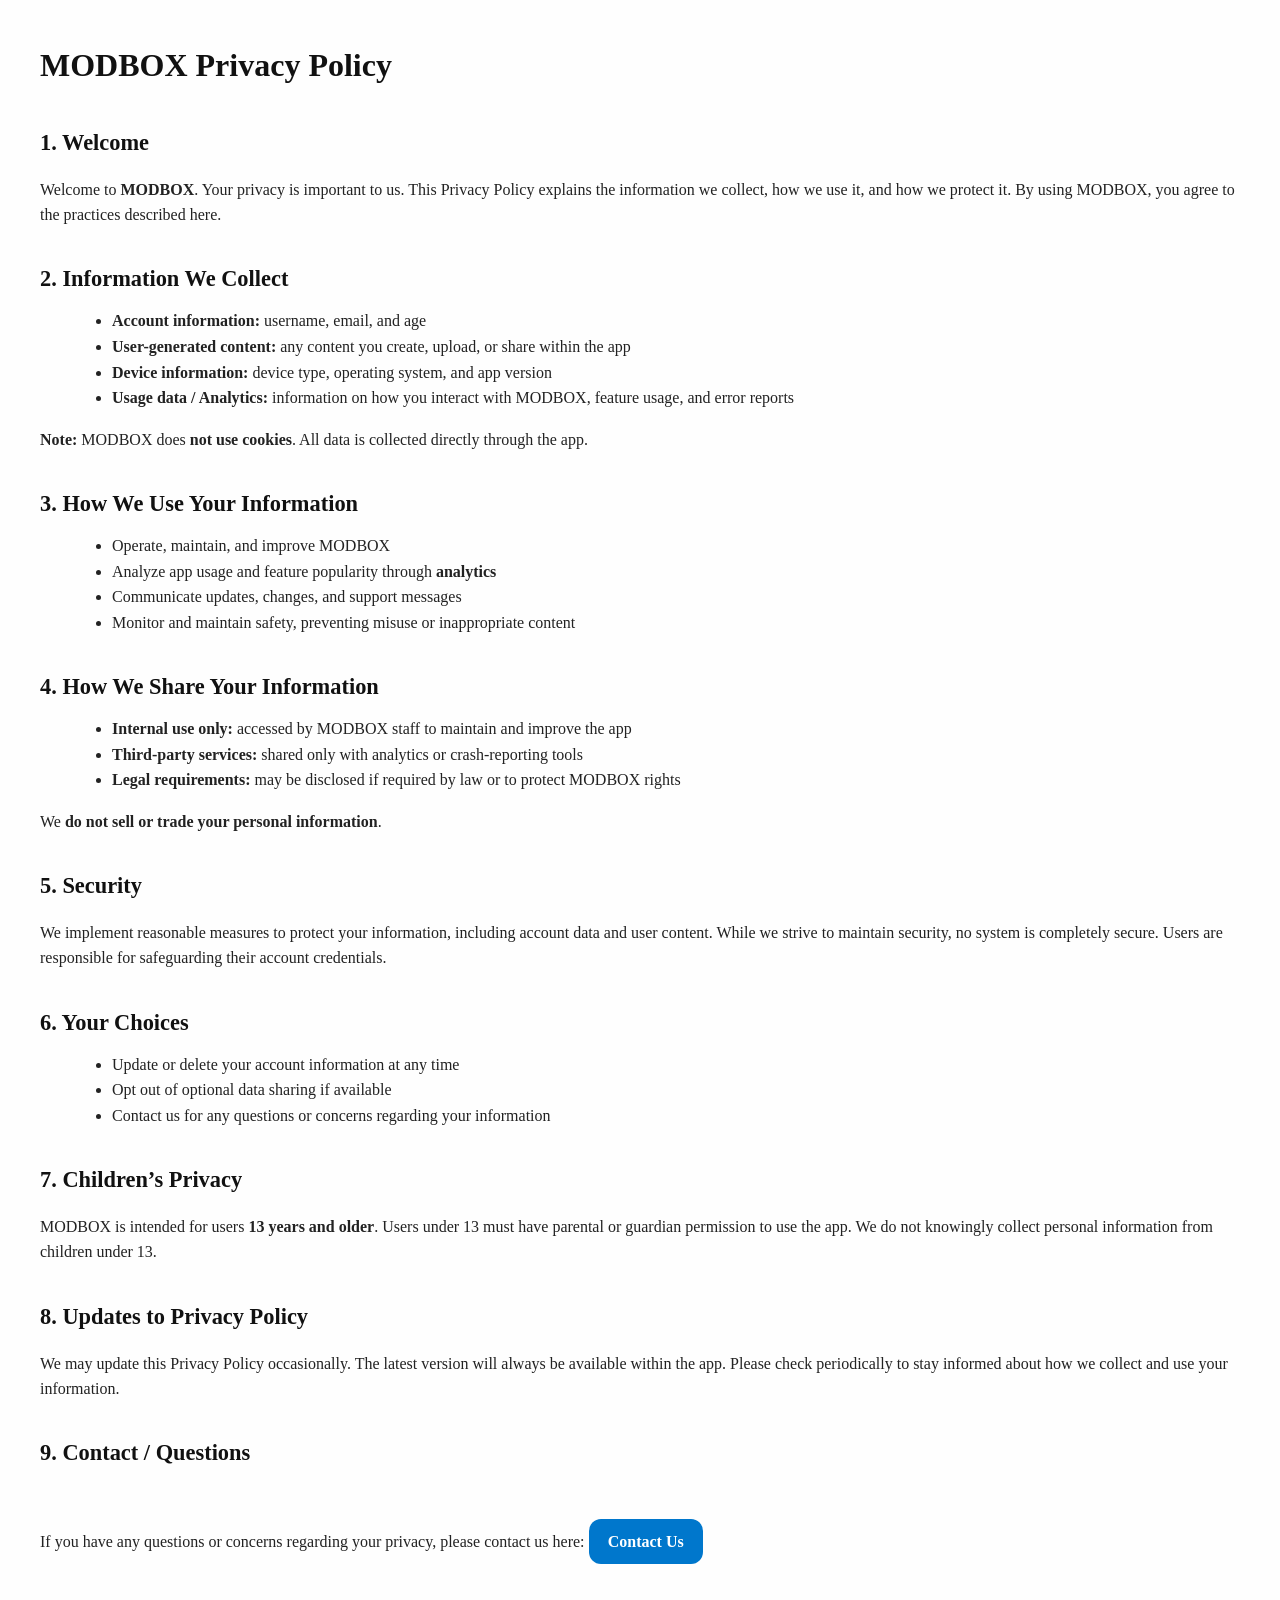
<file: client/src/notices/privacy_policy.html>
<!DOCTYPE html>
<html lang="en">
<head>
    <meta charset="UTF-8">
    <meta name="viewport" content="width=device-width, initial-scale=1.0">
    <title>MODBOX - Privacy Policy</title>
    <script>
        document.body.style.fontFamily = "Arial, sans-serif";
    </script>
    <style>
        body {
            margin: 40px;
            line-height: 1.6;
            color: #222;
            background-color: #fefefe;
        }
        h1, h2 {
            color: #111;
        }
        h1 {
            font-size: 2em;
            margin-bottom: 0.5em;
        }
        h2 {
            font-size: 1.4em;
            margin-top: 1.5em;
            margin-bottom: 0.5em;
        }
        p {
            margin-bottom: 1em;
        }
        ul {
            margin: 0.5em 0 1em 2em;
        }
        a.button {
            display: inline-block;
            margin-top: 2em;
            padding: 0.6em 1.2em;
            background-color: #0077cc;
            color: white;
            text-decoration: none;
            border-radius: 12px;
            font-weight: bold;
        }
        a.button:hover {
            background-color: #005fa3;
        }
    </style>
</head>
<body>
    <h1>MODBOX Privacy Policy</h1>

    <h2>1. Welcome</h2>
    <p>Welcome to <strong>MODBOX</strong>. Your privacy is important to us. This Privacy Policy explains the information we collect, how we use it, and how we protect it. By using MODBOX, you agree to the practices described here.</p>

    <h2>2. Information We Collect</h2>
    <ul>
        <li><strong>Account information:</strong> username, email, and age</li>
        <li><strong>User-generated content:</strong> any content you create, upload, or share within the app</li>
        <li><strong>Device information:</strong> device type, operating system, and app version</li>
        <li><strong>Usage data / Analytics:</strong> information on how you interact with MODBOX, feature usage, and error reports</li>
    </ul>
    <p><strong>Note:</strong> MODBOX does <strong>not use cookies</strong>. All data is collected directly through the app.</p>

    <h2>3. How We Use Your Information</h2>
    <ul>
        <li>Operate, maintain, and improve MODBOX</li>
        <li>Analyze app usage and feature popularity through <strong>analytics</strong></li>
        <li>Communicate updates, changes, and support messages</li>
        <li>Monitor and maintain safety, preventing misuse or inappropriate content</li>
    </ul>

    <h2>4. How We Share Your Information</h2>
    <ul>
        <li><strong>Internal use only:</strong> accessed by MODBOX staff to maintain and improve the app</li>
        <li><strong>Third-party services:</strong> shared only with analytics or crash-reporting tools</li>
        <li><strong>Legal requirements:</strong> may be disclosed if required by law or to protect MODBOX rights</li>
    </ul>
    <p>We <strong>do not sell or trade your personal information</strong>.</p>

    <h2>5. Security</h2>
    <p>We implement reasonable measures to protect your information, including account data and user content. While we strive to maintain security, no system is completely secure. Users are responsible for safeguarding their account credentials.</p>

    <h2>6. Your Choices</h2>
    <ul>
        <li>Update or delete your account information at any time</li>
        <li>Opt out of optional data sharing if available</li>
        <li>Contact us for any questions or concerns regarding your information</li>
    </ul>

    <h2>7. Children’s Privacy</h2>
    <p>MODBOX is intended for users <strong>13 years and older</strong>. Users under 13 must have parental or guardian permission to use the app. We do not knowingly collect personal information from children under 13.</p>

    <h2>8. Updates to Privacy Policy</h2>
    <p>We may update this Privacy Policy occasionally. The latest version will always be available within the app. Please check periodically to stay informed about how we collect and use your information.</p>

    <h2>9. Contact / Questions</h2>
    <p>If you have any questions or concerns regarding your privacy, please contact us here: <a href="#" class="button">Contact Us</a></p>

</body>
</html>
</file>
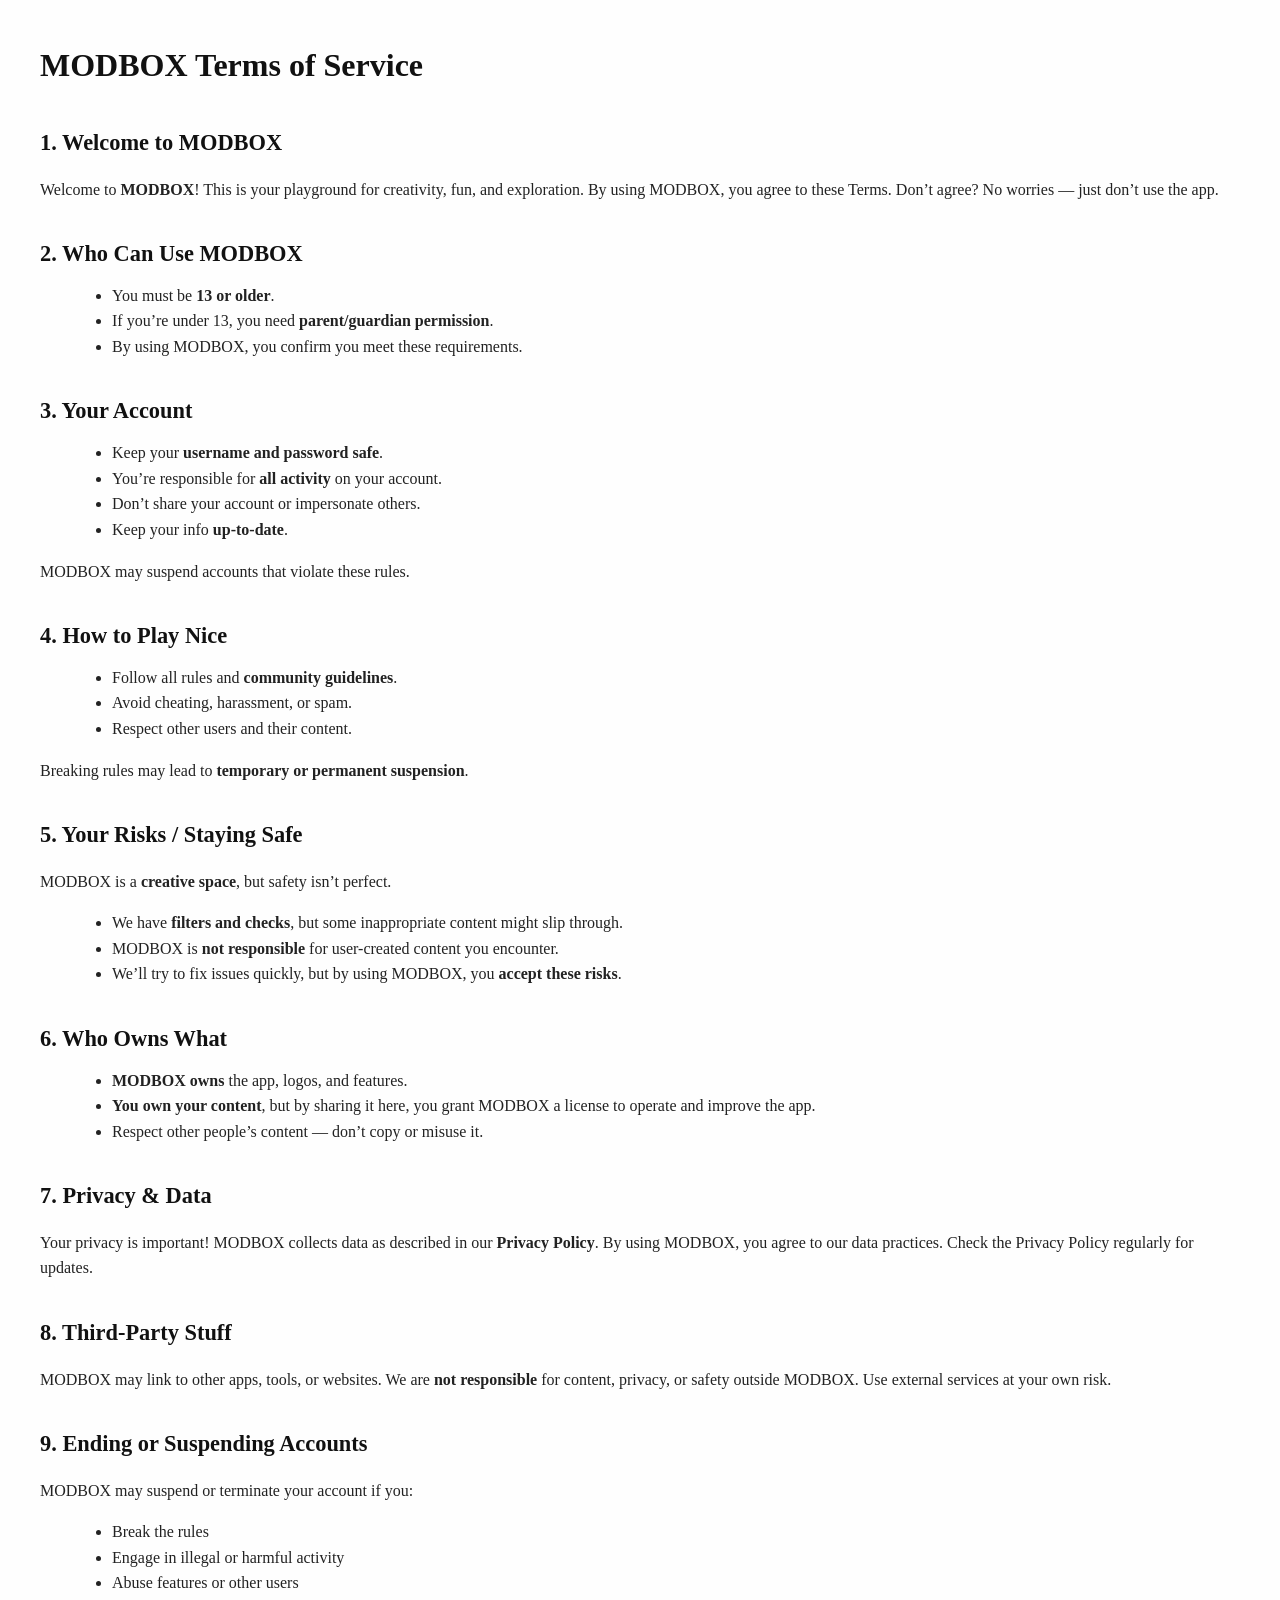
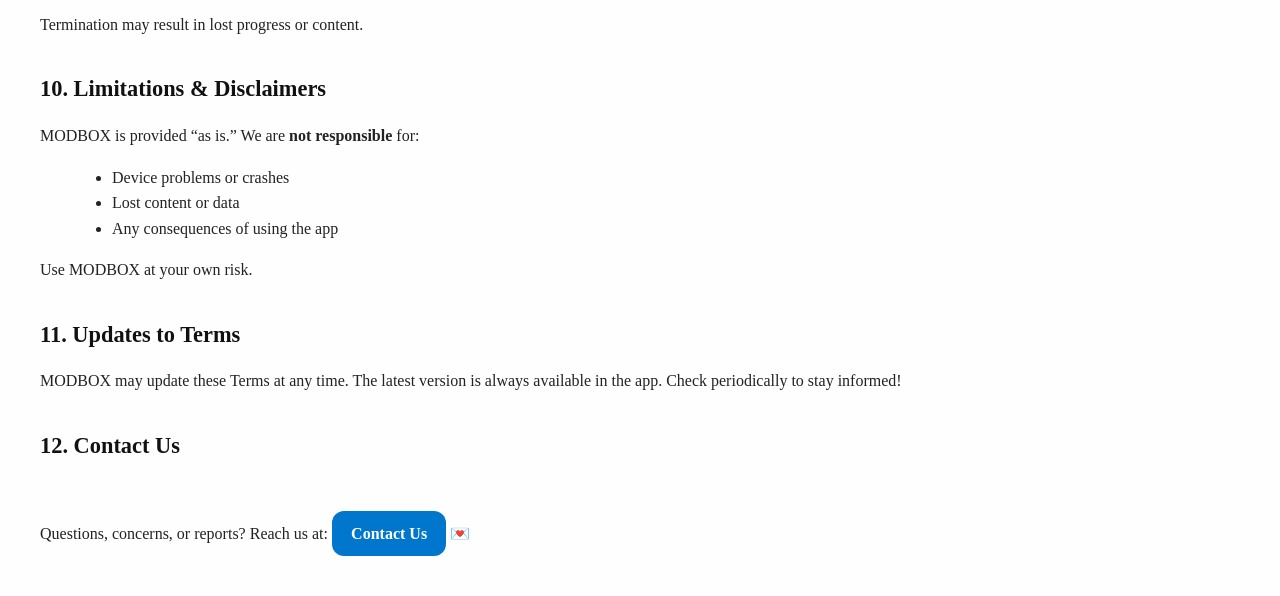
<file: client/src/notices/terms_of_service.html>
<!DOCTYPE html>
<html lang="en">
<head>
    <meta charset="UTF-8">
    <meta name="viewport" content="width=device-width, initial-scale=1.0">
    <title>MODBOX - Terms of Service</title>
    <script>
        document.body.style.fontFamily = "Arial, sans-serif";
    </script>
    <style>
        body {
            margin: 40px;
            line-height: 1.6;
            color: #222;
            background-color: #fefefe;
        }
        h1, h2 {
            color: #111;
        }
        h1 {
            font-size: 2em;
            margin-bottom: 0.5em;
        }
        h2 {
            font-size: 1.4em;
            margin-top: 1.5em;
            margin-bottom: 0.5em;
        }
        p {
            margin-bottom: 1em;
        }
        ul {
            margin: 0.5em 0 1em 2em;
        }
        a.button {
            display: inline-block;
            margin-top: 2em;
            padding: 0.6em 1.2em;
            background-color: #0077cc;
            color: white;
            text-decoration: none;
            border-radius: 12px;
            font-weight: bold;
        }
        a.button:hover {
            background-color: #005fa3;
        }
    </style>
</head>
<body>
    <h1>MODBOX Terms of Service</h1>

    <h2>1. Welcome to MODBOX</h2>
    <p>Welcome to <strong>MODBOX</strong>! This is your playground for creativity, fun, and exploration. By using MODBOX, you agree to these Terms. Don’t agree? No worries — just don’t use the app.</p>

    <h2>2. Who Can Use MODBOX</h2>
    <ul>
        <li>You must be <strong>13 or older</strong>.</li>
        <li>If you’re under 13, you need <strong>parent/guardian permission</strong>.</li>
        <li>By using MODBOX, you confirm you meet these requirements.</li>
    </ul>

    <h2>3. Your Account</h2>
    <ul>
        <li>Keep your <strong>username and password safe</strong>.</li>
        <li>You’re responsible for <strong>all activity</strong> on your account.</li>
        <li>Don’t share your account or impersonate others.</li>
        <li>Keep your info <strong>up-to-date</strong>.</li>
    </ul>
    <p>MODBOX may suspend accounts that violate these rules.</p>

    <h2>4. How to Play Nice</h2>
    <ul>
        <li>Follow all rules and <strong>community guidelines</strong>.</li>
        <li>Avoid cheating, harassment, or spam.</li>
        <li>Respect other users and their content.</li>
    </ul>
    <p>Breaking rules may lead to <strong>temporary or permanent suspension</strong>.</p>

    <h2>5. Your Risks / Staying Safe</h2>
    <p>MODBOX is a <strong>creative space</strong>, but safety isn’t perfect. </p>
    <ul>
        <li>We have <strong>filters and checks</strong>, but some inappropriate content might slip through.</li>
        <li>MODBOX is <strong>not responsible</strong> for user-created content you encounter.</li>
        <li>We’ll try to fix issues quickly, but by using MODBOX, you <strong>accept these risks</strong>.</li>
    </ul>

    <h2>6. Who Owns What</h2>
    <ul>
        <li><strong>MODBOX owns</strong> the app, logos, and features.</li>
        <li><strong>You own your content</strong>, but by sharing it here, you grant MODBOX a license to operate and improve the app.</li>
        <li>Respect other people’s content — don’t copy or misuse it.</li>
    </ul>

    <h2>7. Privacy & Data</h2>
    <p>Your privacy is important!  MODBOX collects data as described in our <strong>Privacy Policy</strong>. By using MODBOX, you agree to our data practices. Check the Privacy Policy regularly for updates.</p>

    <h2>8. Third-Party Stuff</h2>
    <p>MODBOX may link to other apps, tools, or websites. We are <strong>not responsible</strong> for content, privacy, or safety outside MODBOX. Use external services at your own risk.</p>

    <h2>9. Ending or Suspending Accounts</h2>
    <p>MODBOX may suspend or terminate your account if you:</p>
    <ul>
        <li>Break the rules</li>
        <li>Engage in illegal or harmful activity</li>
        <li>Abuse features or other users</li>
    </ul>
    <p>Termination may result in lost progress or content.</p>

    <h2>10. Limitations & Disclaimers</h2>
    <p>MODBOX is provided “as is.” We are <strong>not responsible</strong> for:</p>
    <ul>
        <li>Device problems or crashes</li>
        <li>Lost content or data</li>
        <li>Any consequences of using the app</li>
    </ul>
    <p>Use MODBOX at your own risk.</p>

    <h2>11. Updates to Terms</h2>
    <p>MODBOX may update these Terms at any time. The latest version is always available in the app. Check periodically to stay informed! </p>

    <h2>12. Contact Us</h2>
    <p>Questions, concerns, or reports? Reach us at: <a href="#" class="button">Contact Us</a> 💌</p>

</body>
</html>
</file>
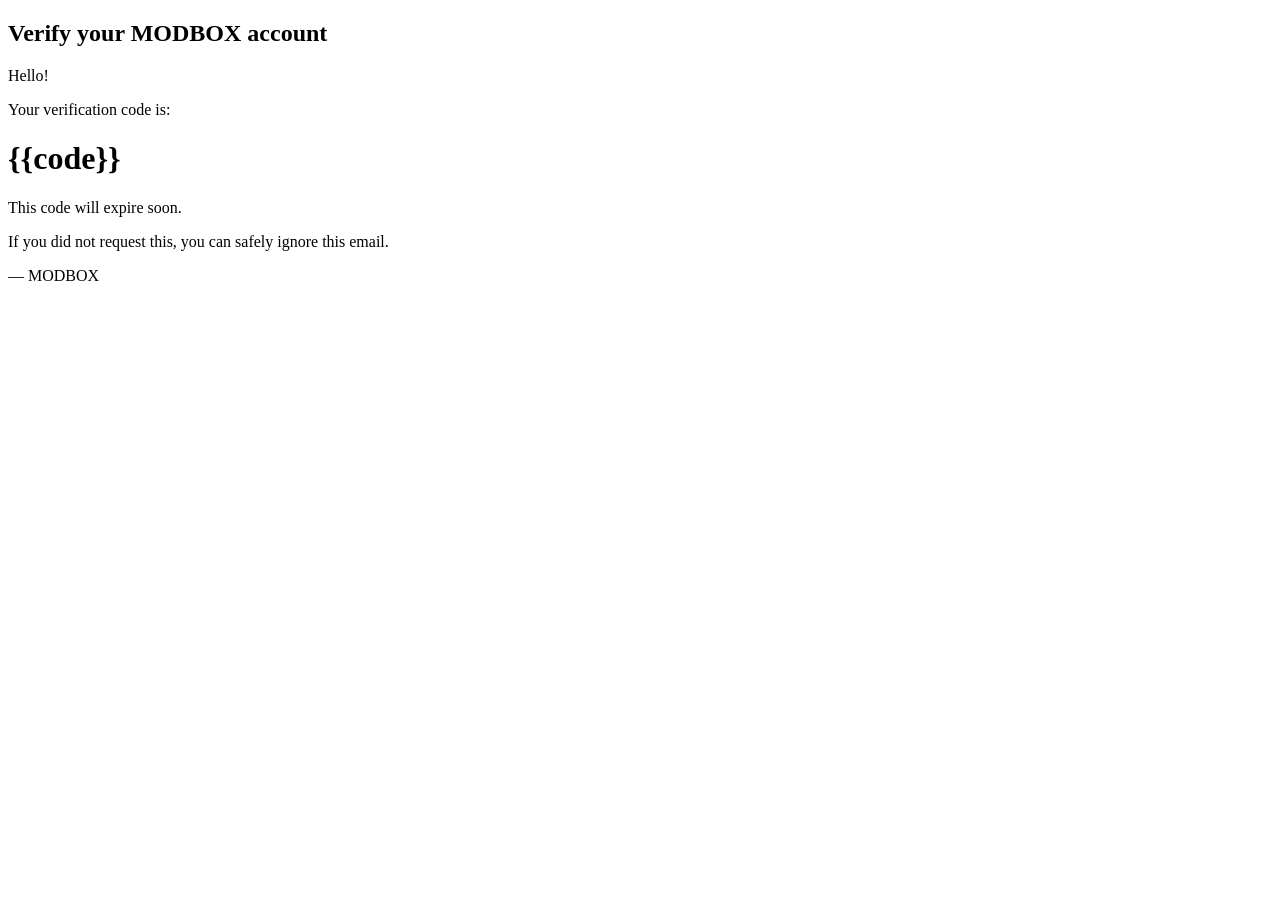
<file: client/src/backend/modbox_backend/backend/email/verification_email.html>
<!DOCTYPE html>
<html>
<head>
<meta charset="UTF-8">
<title>Verify Your Email</title>
</head>
<body>

<h2>Verify your MODBOX account</h2>

<p>Hello!</p>

<p>Your verification code is:</p>

<h1>{{code}}</h1>

<p>This code will expire soon.</p>

<p>If you did not request this, you can safely ignore this email.</p>

<p>— MODBOX</p>

</body>
</html>
</file>
